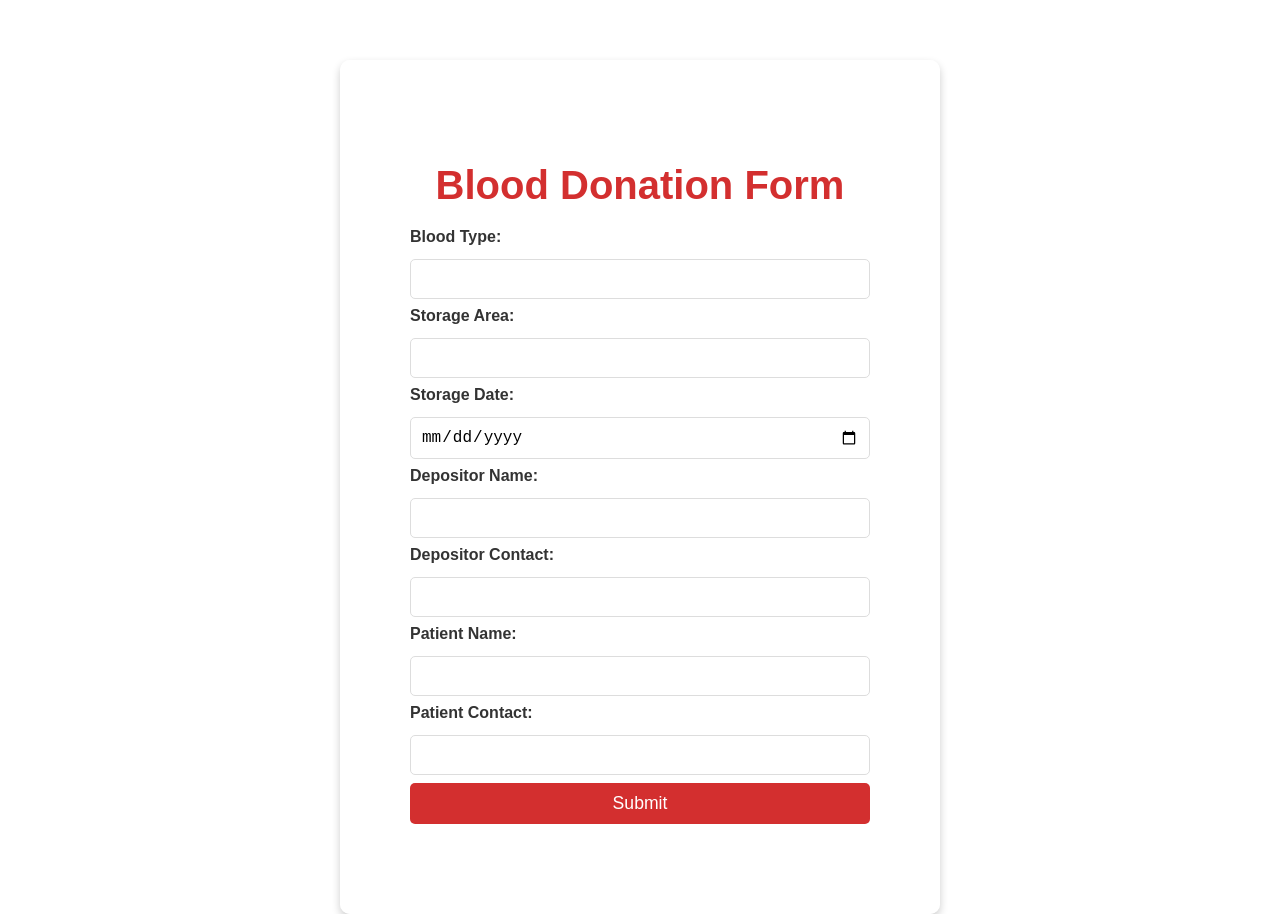
<file: Task2-BloodBank/index.html>
<!DOCTYPE html>
<html lang="en">
<head>
  <meta charset="UTF-8" />
  <meta name="viewport" content="width=device-width, initial-scale=1.0"/>
  <title>Blood Donation Form</title>
  <style>
    body {
      font-family: Arial, sans-serif;
      background-image: url('https://b2976109.smushcdn.com/2976109/wp-content/uploads/2019/04/blood_donation_transfusion_750.jpg?lossy=2&strip=1&webp=1');
      background-size: cover;
      background-position: center;
      margin: 0;
      padding: 0;
      min-height: 100vh;
      display: flex;
      justify-content: center;
      align-items: flex-start;
    }

    .container {
      background-color: rgba(255, 255, 255, 0.85);
      padding: 70px;
      margin-top: 60px;
      border-radius: 10px;
      box-shadow: 0 4px 8px rgba(0, 0, 0, 0.2);
      width: 100%;
      max-width: 600px;
      box-sizing: border-box;
    }

    h2 {
      text-align: center;
      color: #d32f2f;
      font-size: 2.5em;
      margin-bottom: 20px;
    }

    label {
      font-weight: bold;
      margin-bottom: 5px;
      color: #333;
      display: inline-block;
    }

    input {
      width: 100%;
      padding: 10px;
      margin: 8px 0;
      border: 1px solid #ddd;
      border-radius: 5px;
      font-size: 1rem;
      box-sizing: border-box;
    }

    button {
      background-color: #d32f2f;
      color: white;
      padding: 10px 20px;
      border: none;
      border-radius: 5px;
      cursor: pointer;
      width: 100%;
      font-size: 1.1rem;
    }

    button:hover {
      background-color: #b71c1c;
    }

    #responseMsg {
      text-align: center;
      font-size: 1.2rem;
      margin-top: 20px;
    }

    .success {
      color: #2c6e49;
    }

    .error {
      color: #d32f2f;
    }
  </style>
</head>
<body>

<div class="container">
  <h2>Blood Donation Form</h2>

  <form id="bloodForm">
    <label>Blood Type:</label><br>
    <input type="text" name="blood_type" required><br>

    <label>Storage Area:</label><br>
    <input type="text" name="storage_area" required><br>

    <label>Storage Date:</label><br>
    <input type="date" name="storage_date" required><br>

    <label>Depositor Name:</label><br>
    <input type="text" name="depositor_name" required><br>

    <label>Depositor Contact:</label><br>
    <input type="text" name="depositor_contact" required><br>

    <label>Patient Name:</label><br>
    <input type="text" name="patient_name" required><br>

    <label>Patient Contact:</label><br>
    <input type="text" name="patient_contact" required><br>

    <button type="submit">Submit</button>
  </form>

  <p id="responseMsg"></p>
</div>

<script>
  document.getElementById('bloodForm').addEventListener('submit', async function(e) {
    e.preventDefault();

    const form = e.target;
    const responseMsg = document.getElementById("responseMsg");

    const data = {
      blood_type: form.blood_type.value,
      storage_area: form.storage_area.value,
      storage_date: form.storage_date.value,
      depositor_name: form.depositor_name.value,
      depositor_contact: form.depositor_contact.value,
      patient_name: form.patient_name.value,
      patient_contact: form.patient_contact.value
    };

    try {
      const response = await fetch("https://kr4qhic428.execute-api.us-east-1.amazonaws.com/prod/AddBloodDeposit", {
        method: "POST",
        headers: {
          "Content-Type": "application/json"
        },
        body: JSON.stringify(data)
      });

      const result = await response.json();

      if (response.ok && result.message) {
        responseMsg.textContent = "Thank you for your donation!";
        responseMsg.className = "success";
        form.reset();
      } else {
        responseMsg.textContent = "Failed to submit the form. Please try again.";
        responseMsg.className = "error";
      }
    } catch (error) {
      responseMsg.textContent = "An error occurred. Please check your connection.";
      responseMsg.className = "error";
      console.error("Submission error:", error);
    }
  });
</script>

</body>
</html>
</file>
